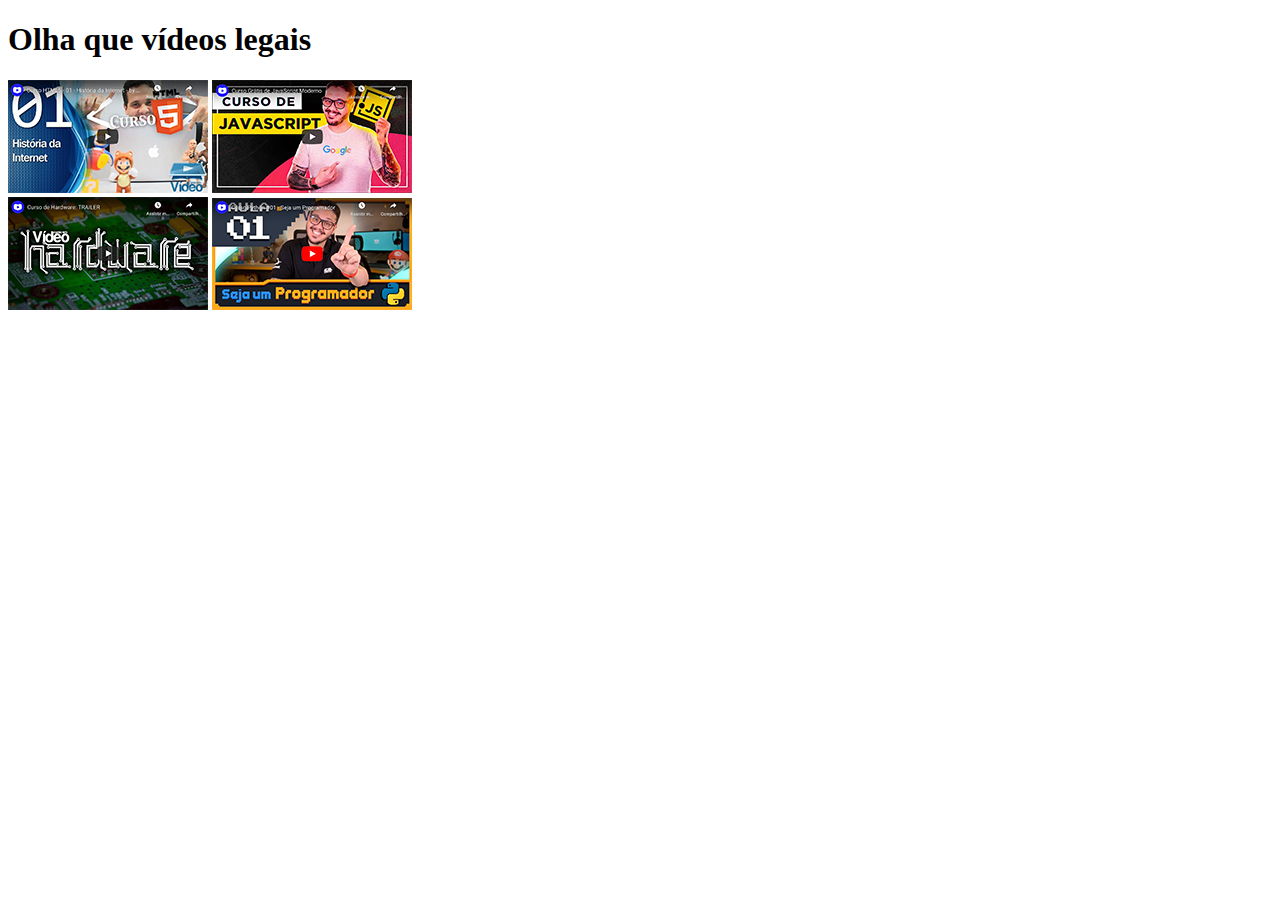
<file: desafio(11)/index.html>
<!DOCTYPE html>
<html lang="pt-br">

<head>
    <meta charset="UTF-8">
    <meta name="author" content="Rafa brendo">
    <meta name="description" content="Colocando videos para assistir numa page">
    <meta name="keywords" content="videos">
    <meta name="viewport" content="width=device-width, initial-scale=1.0">
    <title>videos para assistir</title>
    <link rel="shortcut icon" href="imagens/favicon.ico" type="image/x-icon">
</head>

<body>
    <h1>Olha que vídeos legais</h1>

    <a href="video1.html"><img src="imagens/thumb-html.png" alt="video 1"></a>
    <a href="video2.html"><img src="imagens/thumb-js.png" alt="video 2"></a> <br>
    <a href="video3.html"><img src="imagens/thumb-hardware.png" alt="video 3"></a>
    <a href="video4.html"><img src="imagens/thumb-python.png" alt="video 4"></a>


</body>

</html>
</file>
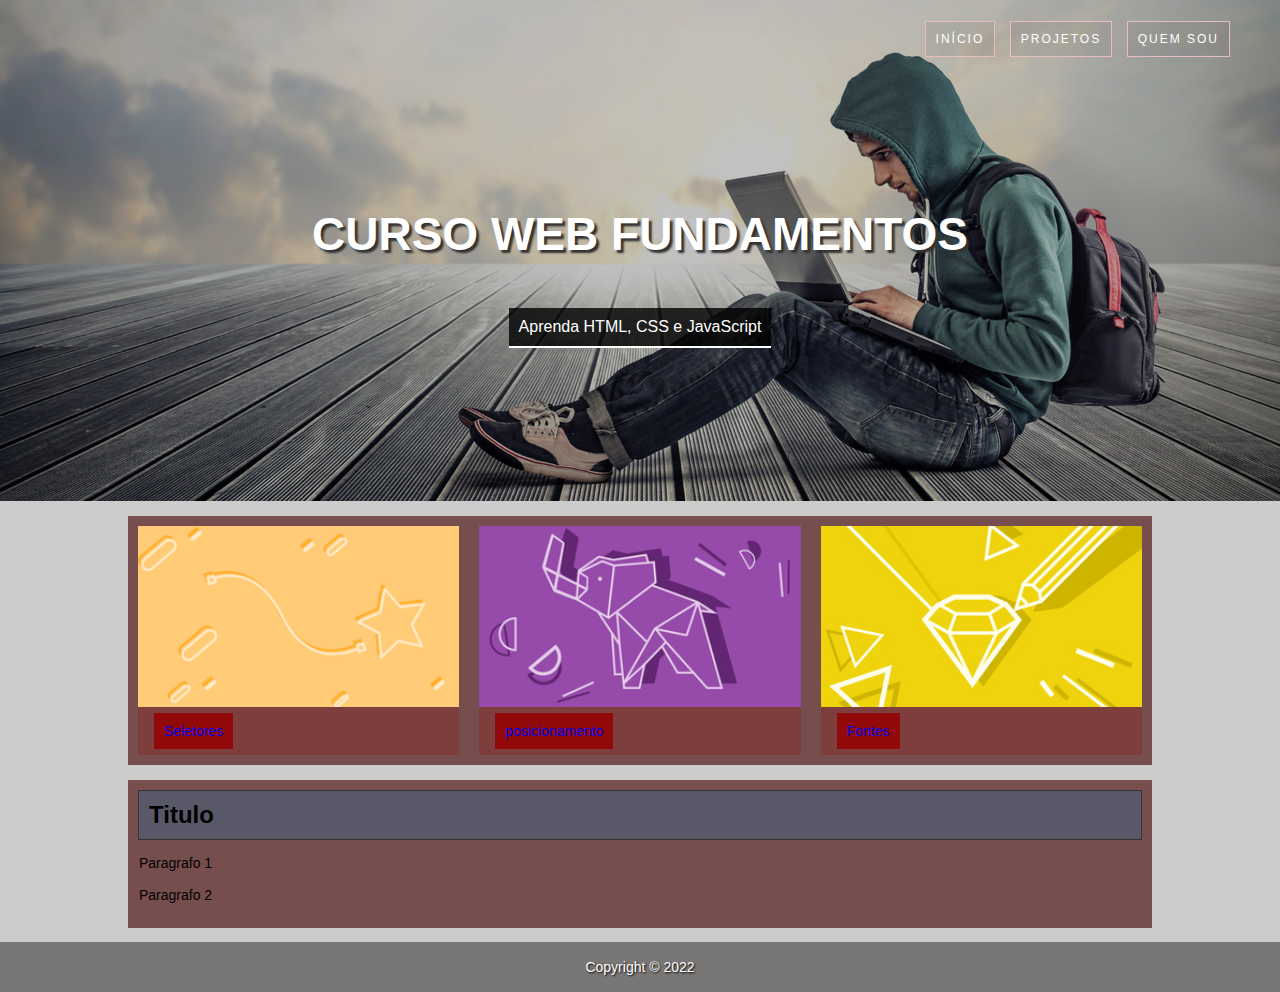
<file: desafio/index.html>
<!DOCTYPE html>
<html lang="pt-br">
<head>
    <meta charset="UTF-8">
    <meta http-equiv="X-UA-Compatible" content="IE=edge">
    <meta name="author" content="Rafael Brendo">
    <meta name="description" content="mitando no html5">
    <meta name="keywords" content="tecnologia, html5">
    <meta name="viewport" content="width=device-width, initial-scale=1.0">
    <title>Estruturando Layout</title>
    <link rel="shortcut icon" href="imagens/favicon-a.ico" type="image/x-icon">
    <link rel="stylesheet" href="style.css">
</head>
<body>
    <div id="principal">
        <header class="hero">
            <nav>
                <ul>
                    <li><a href="index.html">Início</a></li>
                    <li><a href="#">Projetos</a></li>
                    <li><a href="#">Quem Sou</a></li>
                </ul>
            </nav>
            <div class="hero-content">
                <h1>Curso Web Fundamentos</h1>
                <p>Aprenda HTML, CSS e JavaScript</p>
            </div>
        </header>

        <main>
            <section class="content-section">
                <div class="card card-1">
                    <!--Fiz uma nova classe dentro da minha classe. Aqui eu tenho class card e class card-1 que especifica ainda mais meu elemento. Dai eu posso formata-las em conjunto, bem como separadamente.-->
                    <img src="imagens/card_01.png" alt="">
                    <p><a href="#" class="content-card" target="_blank">Seletores</a></p>
                </div>

                <div class="card card-2">
                    <img src="imagens/card_02.jpg" alt="">
                    <p><a href="#" class="content-card" target="_blank" rel="">posicionamento</a></p>
                </div>

                <div class="card card-3">
                    <img src="imagens/card_03.jpg" alt="">
                    <p><a href="#" class="content-card" target="_blank">Fontes</a></p>
                </div>
            </section>

            <section class="content-section">
                <article>
                    <header class="content-header">
                        <h2>Titulo</h2>
                    </header>    
                        <p>Paragrafo 1</p>
                        <p>Paragrafo 2</p>
                    
                </article>
            </section>
        </main>

        <footer class="rodape">

            <p>Copyright &copy; 2022</p>
        </footer>
    </div>
</body>
</html>
</file>
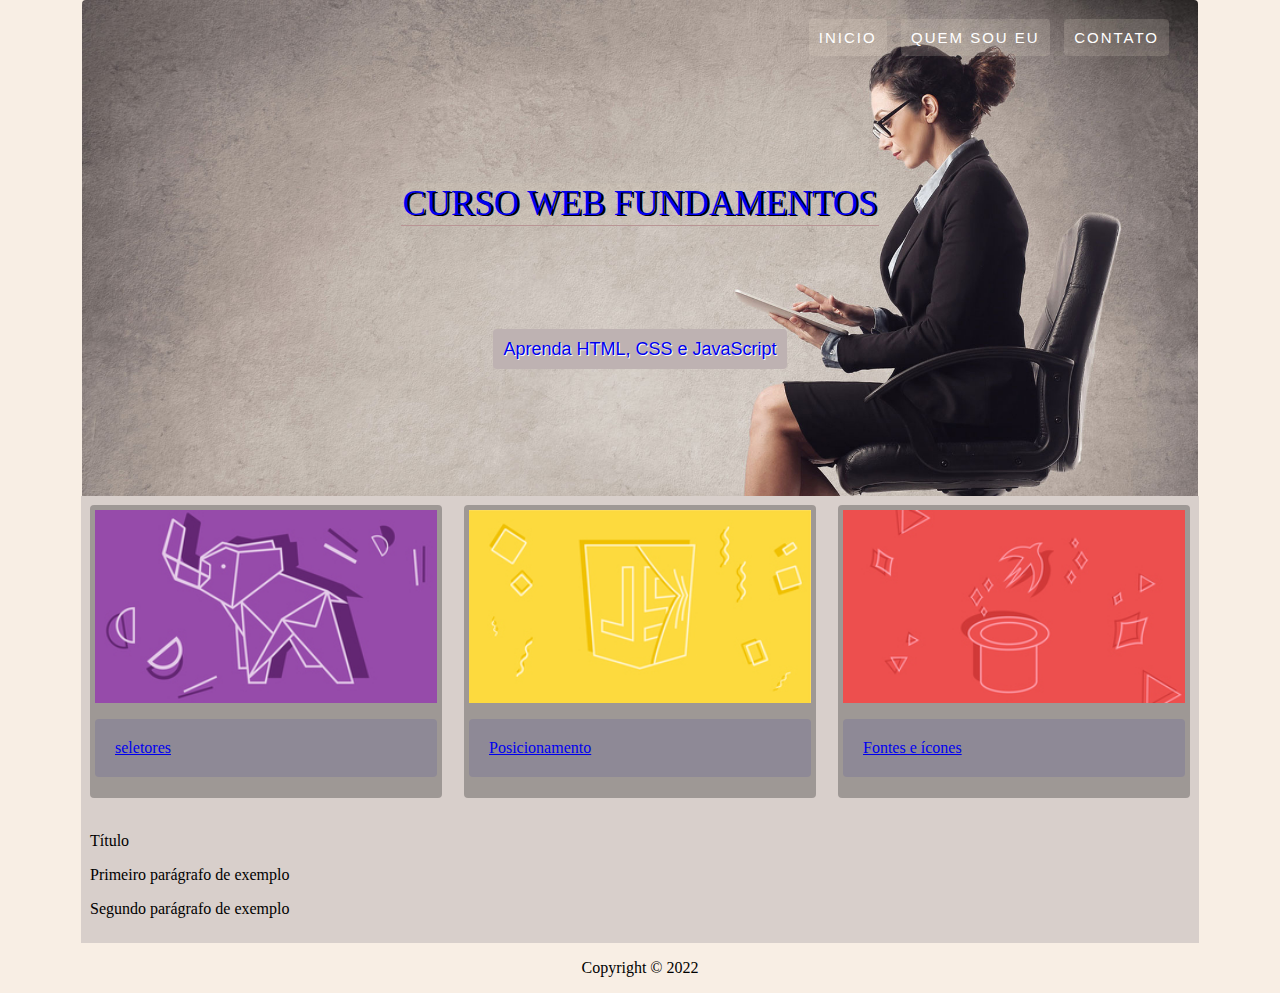
<file: desafio2.0/index.html>
<!DOCTYPE html>
<html lang="pt-br">
<head>
    <meta charset="UTF-8">
    <meta http-equiv="X-UA-Compatible" content="IE=edge">
    <meta name="viewport" content="width=device-width, initial-scale=1.0">
    <title>pagina</title>
    <link rel="shortcut icon" href="imagens/alien.ico" type="image/x-icon">
    <link rel="stylesheet" href="style.css">
</head>
<body>
    <header class="content-header">
        <nav>
            <ol>
                <li>
                    <a href="#">inicio
                        <div id="menu">
                            <p>aaa</p>
                            <p>###</p>
                            <p>###</p>
                        </div>
                    </a>
                    
                </li>
                <li>
                    <a href="#">Quem sou eu
                        <div id="menu">
                            <p>aaa</p>
                            <p>###</p>
                            <p>###</p>
                        </div>
                    </a>
                </li>
                <li>
                    <a href="#">Contato
                        <div id="menu">
                            <p>aaa</p>
                            <p>###</p>
                            <p>###</p>
                        </div>
                    </a>
                </li>
            </ol>
        </nav>
        <div id="content-div1">
            <p><a href="#">Curso Web Fundamentos</a></p>
        </div>
        <div id="content-div2">
            <p><a href="#">Aprenda HTML, CSS e JavaScript</a></p>
        </div>
    </header>
    <main>
        <section>
            <div class="card card-1">
                <img src="imagens/card_02.jpg" alt="">
                <p><a href="#" target="_blank" rel="next">seletores</a></p>
            </div>
            <div class="card card-2">
                <img src="imagens/card_04.jpg" alt="">
                <p><a href="#" target="_blank" rel="next">Posicionamento</a></p>
            </div>
            <div class="card card-3">
                <img src="imagens/card_05.jpg" alt="">
                <p><a href="#" target="_blank" rel="next">Fontes e ícones</a></p>
            </div>
        </section>
        <section>
            <article>
                <header>
                    <p>Título</p>
                </header>
                <p>Primeiro parágrafo de exemplo</p>
                <p>Segundo parágrafo de exemplo</p>
            </article>
        </section>
    </main>
    <footer>
        <p>Copyright &copy 2022</p>
    </footer>
</body>
</html>
</file>
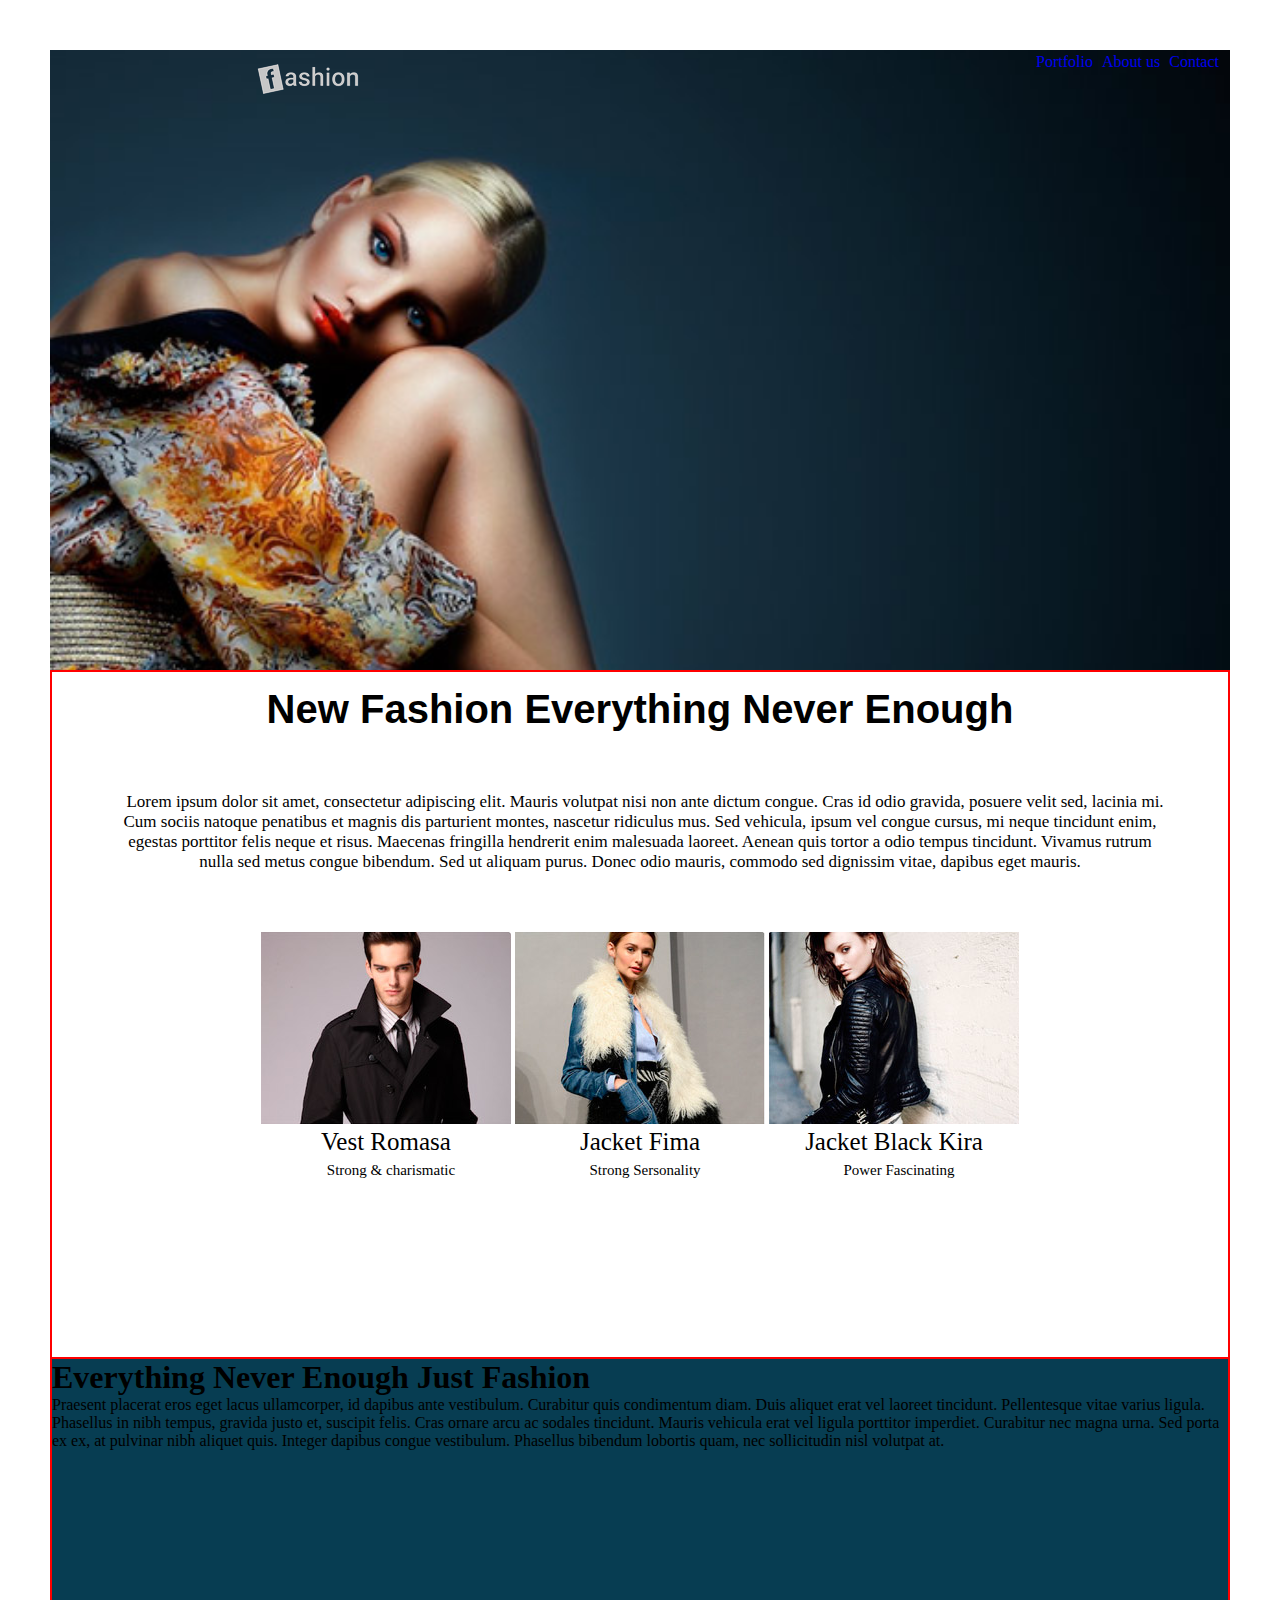
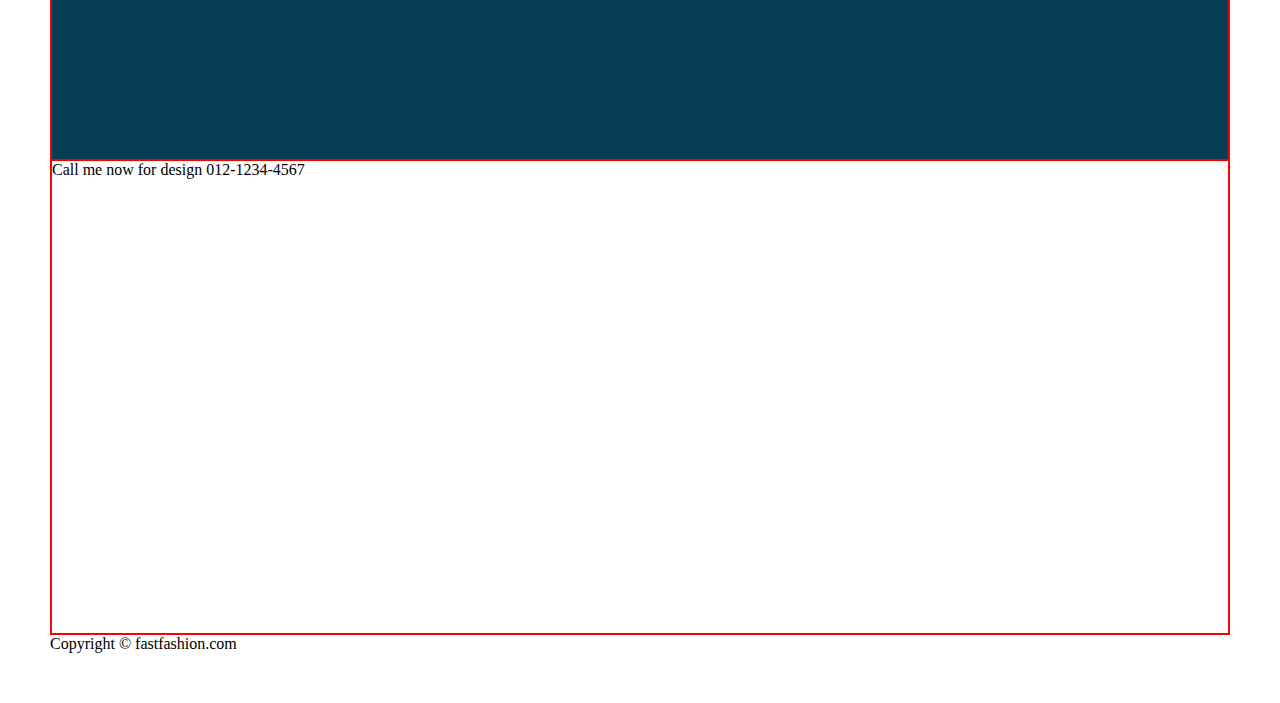
<file: Projeto_Fashion/index.html>
<!doctype html>
<!-- doctype informa ao agente de usuario a versão do html que deve ser renderizada-->
<html lang="pt-br">
    <head>
        <meta charset="utf-8">
        <meta name="author" content="Rafael">
        <meta name="description" content="descrição bacanuda">
        <meta name="keywords" content="html5, tecnologia">
        <title> pagina de exemplo estrutura basica </title>
        <link rel="shortcut icon" href="#" type="image/x-icon">
        <link rel="stylesheet" href="style.css">
    </head>
    <body>
        
 
<header class="content-header">
    <div>

    
        <nav id="content-header">
            <ul>
                <li><a href="#" target="_blank">Portfolio</a></li>
                <li><a href="#" target="_blank">About us</a></li>
                <li><a href="#" target="_blank">Contact</a></li>
            </ul>
        </nav>
    </div>
     
</header>




<main>
    <section class="content-section">
        <h1>New Fashion Everything Never Enough</h1>
        
        <p>Lorem ipsum dolor sit amet, consectetur adipiscing elit. Mauris volutpat nisi non ante dictum congue. Cras id odio gravida, posuere velit sed, lacinia mi. Cum sociis natoque penatibus et magnis dis parturient montes, nascetur ridiculus mus. Sed vehicula, ipsum vel congue cursus, mi neque tincidunt enim, egestas porttitor felis neque et risus. Maecenas fringilla hendrerit enim malesuada laoreet. Aenean quis tortor a odio tempus tincidunt. Vivamus rutrum nulla sed metus congue bibendum. Sed ut aliquam purus. Donec odio mauris, commodo sed dignissim vitae, dapibus eget mauris.</p>
        
        
       
        
        <div>
            
            
                <img src="imagens/modelo1.jpg" alt="Vest Romasa
                Strong & charismatic">
                <h2>Vest Romasa</h2>
              <p>  Strong & charismatic</p>
            
                
        </div>
        
        
        <div>
            <img src="imagens/modelo2.jpg" alt="Jacket Fima
            Strong Sersonality">
            <h2>Jacket Fima</h2>
              <p>  Strong Sersonality</p>
        </div>
        
        
        <div>
            <img src="imagens/modelo3.jpg" alt="Jacket Black Kira
            Power Fascinating">
            <h2>Jacket Black Kira</h2>
              <p>  Power Fascinating</p>
        </div>
        
        
        
    </section>
    <section class="second-content-section">
        <h1>Everything Never Enough
        Just Fashion</h1>
        
        <p>Praesent placerat eros eget lacus ullamcorper, id dapibus ante vestibulum. Curabitur quis condimentum diam. Duis aliquet erat vel laoreet tincidunt. Pellentesque vitae varius ligula. Phasellus in nibh tempus, gravida justo et, suscipit felis. Cras ornare arcu ac sodales tincidunt. Mauris vehicula erat vel ligula porttitor imperdiet. Curabitur nec magna urna. Sed porta ex ex, at pulvinar nibh aliquet quis. Integer dapibus congue vestibulum. Phasellus bibendum lobortis quam, nec sollicitudin nisl volutpat at.</p>
    </section>
    <section>
        <p>
            Call me now for design
            012-1234-4567
        </p>

        <iframe src="https://www.google.com/maps/embed?pb=!1m14!1m12!1m3!1d15347.673440377155!2d-47.77362265!3d-15.913347399999997!2m3!1f0!2f0!3f0!3m2!1i1024!2i768!4f13.1!5e0!3m2!1spt-BR!2sbr!4v1664970993654!5m2!1spt-BR!2sbr" width="600" height="450" style="border:0;" allowfullscreen="" loading="lazy" referrerpolicy="no-referrer-when-downgrade"></iframe>
    </section>
</main>

<footer>
    Copyright &copy fastfashion.com
</footer>
    </body>
</html>
</file>
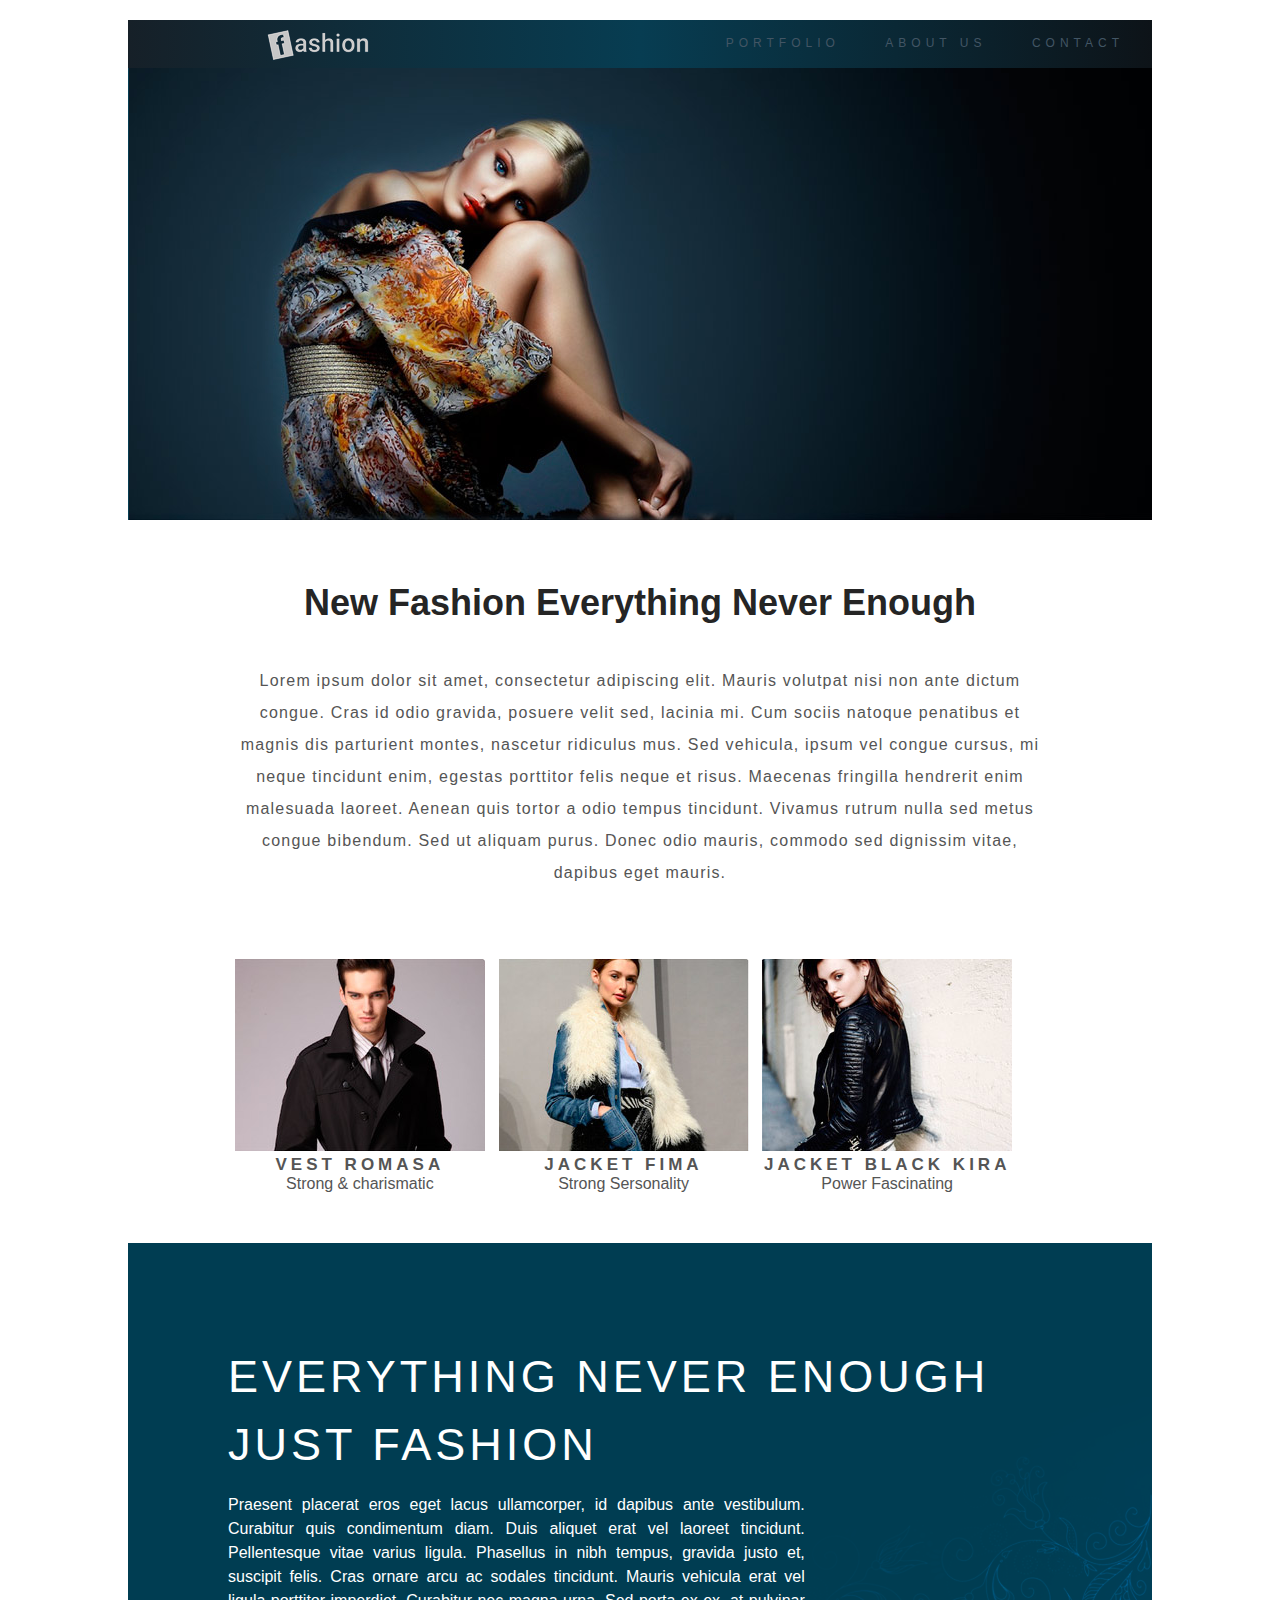
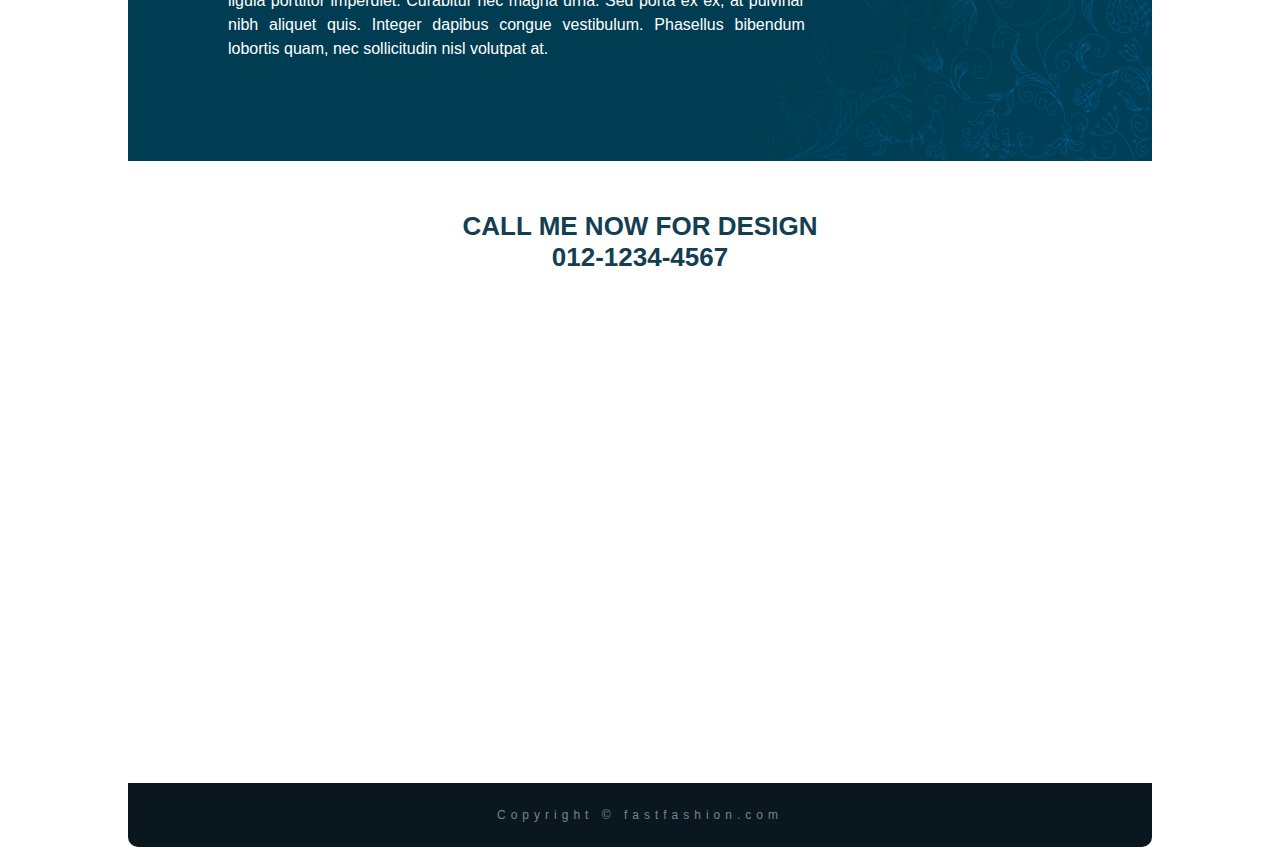
<file: projeto_fashion_2/index.html>
<!DOCTYPE html>
<html lang="pt-br">
<head>
    <meta charset="UTF-8">
    <meta http-equiv="X-UA-Compatible" content="IE=edge">
    <meta name="viewport" content="width=device-width, initial-scale=1.0">
    <meta name="description" content="descrição do site">
    <meta name="keywords" content="html5, tecnologia">
    <link rel="stylesheet" href="style.css">
    <title>Fashion</title>
</head>
<body>
    <div id="principal">
        <div class="divPrincipal">
            <header class="header-top">
                <a href="#" target="_blank" class="logotipo"><img src="imagens/logo.png" alt="Logotipo Fashion"></a>
                <nav class="header-nav">
                    <ul>
                        <li><a href="#">Portfolio</a></li>
                        <li><a href="#">About us</a></li>
                        <li><a href="#">Contact</a></li>
                    </ul>
                </nav>
            </header>
            <!-- <div class="imgTopo">
                <img  src="imagens/topo.jpg" alt="Modelo feminina vestindo roupa x">
            </div> -->
        </div>

        <article class="portfolio">
            <h1>New Fashion Everything Never Enough</h1>
            <p>
                Lorem ipsum dolor sit amet, consectetur adipiscing elit. Mauris volutpat nisi non ante dictum congue. Cras id odio gravida, posuere velit sed, lacinia mi. Cum sociis natoque penatibus et magnis dis parturient montes, nascetur ridiculus mus. Sed vehicula, ipsum vel congue cursus, mi neque tincidunt enim, egestas porttitor felis neque et risus. Maecenas fringilla hendrerit enim malesuada laoreet. Aenean quis tortor a odio tempus tincidunt. Vivamus rutrum nulla sed metus congue bibendum. Sed ut aliquam purus. Donec odio mauris, commodo sed dignissim vitae, dapibus eget mauris.
            </p>
        </article>

        <section class="gallery">
            <article class="gallery-card">
                
                <img src="imagens/modelo1.jpg" alt="modelo 1">
                <p class="gallery-title">Vest Romasa </p>
                <p class="gallery-text">Strong &amp; charismatic</p>
                <!--&amp; é um codigo para & comercial-->
            </article>
            <article class="gallery-card">
                <img src="imagens/modelo2.jpg" alt="modelo 2">
                <p class="gallery-title">Jacket Fima</p>
                <p class="gallery-text">Strong Sersonality</p>
            </article>
            <article class="gallery-card">
                <img src="imagens/modelo3.jpg" alt="modelo 3">
                <p class="gallery-title">Jacket Black Kira</p>
                <p class="gallery-text">Power Fascinating</p>
            </article>

           
        </section>

        <article class="about">
            <h2>
                Everything Never Enough <br>Just Fashion
            </h2>
            <p>
                Praesent placerat eros eget lacus ullamcorper, id dapibus ante vestibulum. Curabitur quis condimentum diam. Duis aliquet erat vel laoreet tincidunt. Pellentesque vitae varius ligula. Phasellus in nibh tempus, gravida justo et, suscipit felis. Cras ornare arcu ac sodales tincidunt. Mauris vehicula erat vel ligula porttitor imperdiet. Curabitur nec magna urna. Sed porta ex ex, at pulvinar nibh aliquet quis. Integer dapibus congue vestibulum. Phasellus bibendum lobortis quam, nec sollicitudin nisl volutpat at.
            </p>
        </article>

        <div id="contact">
            <address>
                Call me now for design <br> 012-1234-4567
            </address>
        </div>
        <div class="maps">
            <!--Mapa do google-->
            <iframe src="https://www.google.com/maps/embed?pb=!1m14!1m12!1m3!1d15354.101114105053!2d-48.050602149999996!3d-15.828966199999998!2m3!1f0!2f0!3f0!3m2!1i1024!2i768!4f13.1!5e0!3m2!1spt-BR!2sbr!4v1667841267576!5m2!1spt-BR!2sbr" width="600" height="450" style="border:0;" allowfullscreen="" loading="lazy" referrerpolicy="no-referrer-when-downgrade"></iframe>
        </div>

        

        <footer class="rodape">
            Copyright &copy; fastfashion.com
        </footer>

    
    </div>
    
</body>
</html>
</file>
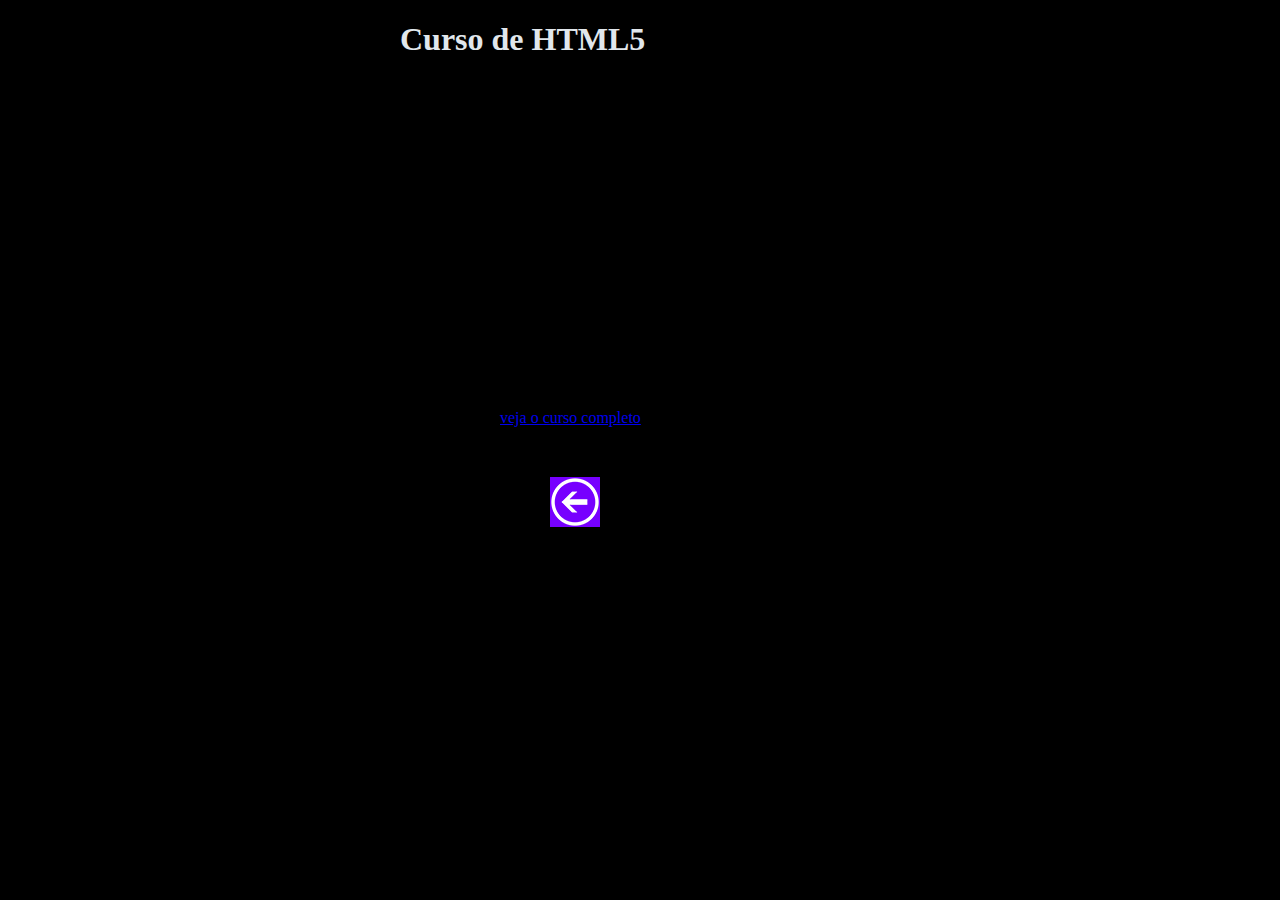
<file: desafio(11)/video1.html>
<!DOCTYPE html>
<html lang="pt-br">

<head>
    <meta charset="UTF-8">
    <meta name="viewport" content="width=device-width, initial-scale=1.0">
    <title>video 1</title>
    <style>
     body{
        background-color: black;
        color: rgb(225, 231, 236);
        margin: 10px 10px 0px 250px ;
     }
     img{
        background-color: rgb(119, 0, 255);
        margin: 50px 200px 200px 300px;
        
     }
     p{
        margin:10px 10px 0px 250px  ;
     }
     h1{
        margin-left: 150px;
     }
    </style>
</head>

<body>
    <h1>Curso de HTML5</h1>
    <iframe width="560" height="315" src="https://www.youtube.com/embed/epDCjksKMok" title="YouTube video player" frameborder="0" allow="accelerometer; autoplay; clipboard-write; encrypted-media; gyroscope; picture-in-picture" allowfullscreen></iframe>
    <br>
    <p>
        <a href="https://www.youtube.com/playlist?list=PLHz_AreHm4dlAnJ_jJtV29RFxnPHDuk9o">veja o curso completo</a>
    </p>
    <a href="index.html"><img src="imagens/voltar.png" alt="voltar"></a>


</body>

</html>
</file>
<file: desafio/style.css>
@charset "UTF-8";

body{
   font-family: Arial, Helvetica, sans-serif;
   background: #ccc;
   margin: 0;
}

.hero{
    background-image: url(imagens/bg-3.jpg);
    /* ../ volta um diretorio(pasta anterior)
      ./ significa o proprio diretorio(propria pasta)
    */
    height: 500px;
    background-position: right center;
    background-size: cover;
    border-top: 1px solid transparent;
}

.hero-content{
    text-align: center;
    color: white;
    margin-top: 150px;
    
}
.hero nav ul{
    text-align: right;
    /*Olha pra hierarquia. É como se eu pegasse o "pai" da li e alinhasse para a direita*/
    margin: 20px 50px 0px 0px;
}
.hero nav li{
    display:inline-block;/*como se fosse uma unica linha*/
    border: 1px solid rgb(230, 190, 190);
    margin-left: 10px;
    list-style: none;
    

}

.hero nav a {
    background: rgba(102, 89, 89, 0.13);
    display: block;
    padding: 10px;
    color: white;
    text-decoration: none;
    text-transform: uppercase;
    font-size: 12px;
    letter-spacing: 2px;
}

.hero nav a:hover{
    background: rgba(102, 89, 89, 0.753);
}

.hero-content h1{
    /* minha classe hero-content e minha tag h1 dentro da classe. obs.: eu também poderia ter criado uma class para o h1(é descendente da minha classe)
    */
    text-transform: uppercase;
    font-size: 46px;
    text-shadow: 3px 3px 2px #333;
}
.hero-content p{
    background-color: rgba(0,0,0,.8);
    /*Eu poderia ter colocado 0.8*/
    display: inline-block;
    padding: 10px;
    border-bottom: 2px solid white;
    
}
/*Por padrão, só pode ter um main por página, porque não existe dois conteúdos principais.
*/
main{
    width: 80%;
    margin: auto;
    
}

.content-section{
    background-color: rgb(119, 78, 78);
    padding: 10px;
    margin-top: 15px; 
    /*display: inline-block;
    flex-direction: row;
    justify-content: space-between;*/
    overflow: auto;/*Nesse caso vai ser uma gambiarra para redenizar/entender o tamanho dos blocos*/  
}

.content-section div a{
    padding: 15px;
    margin: 0px;
    background-color: rgb(146, 9, 9);
    padding: 10px;
    text-align: left;
    text-decoration: none;
   
}
.content-section div:hover{
    background-color: rgba(11, 11, 131, 0.13);


    
    
}

.card{
    width: 32%;
    float: left;
    box-sizing: border-box;/*Vai manter o tamanho que eu tinha declarado no width e height*/
    
}
/*vai somar width 32 + 32 + 32 + 2(margin-right) + 2 (margin-right) */
.card-1, .card-2{
    margin-right: 2%;
}
.card img{
    width: 100%;
    display: block;
}

.card p{
    background-color: rgba(145, 29, 29, 0.322);
    color: rgb(182, 24, 24);
    margin: 0px;
    padding: 15px;
    border:1px solid red
}
/*.content-section div {
    border: 1px solid rgba(241, 236, 236, 0);
    padding: 20px;
    float: left;
    
      
}
*/
/*.content-section div p {
    display: flex;
    
    
    text-align: left;
    
    padding: 20px;
    background: rgba(126, 119, 119, 0.322);
    color: rgba(0, 0, 0, 0.856) ;
    border: 1px solid rgb(126, 119, 119);
    
    

    
}
*/
.content-header{
    display: block;
    
    background: rgba(201, 189, 189, 0.014);
    border: 1px solid #333;
}

.content-header h2{
    margin:0px;
    background: rgb(88, 88, 105);
    padding: 10px;
}
.content-section p{
    display: block;
    border: 1px solid transparent;
    font-family:Arial, Helvetica, sans-serif;
    font-size: 14px;
    text-align: left;
}

.rodape{
    height: 50px;
    text-align: center;
    text-shadow: 1px 1px 2px black;
    color: white;
    font-size: 14px;
    background:rgb(121, 119, 118);
    line-height: 50px;
    /*line-height com o valor de height é uma gambiarra para centralizar  */
}
</file>
<file: desafio2.0/style.css>
@charset "UTF-08";

body{
    background-color: rgba(247, 236, 224, 0.884);
    margin: 0px;
}

.content-header{
    background-image: url(imagens/bg-1.jpg);
    background-size: cover;
    background-repeat:no-repeat; 
    border: 0px solid transparent;
    height: 480px;
    width: 1100px;
    margin: auto;
    padding: 8px;
    border-radius: 4px 4px 0px 0px;
}

nav{
    text-align: justify;
    border: 1px solid transparent;
}
.content-header nav ol{
    list-style: none;
    text-align: right;
    margin: 10px 20px 0px 0px;
    font-family: Arial, Helvetica, sans-serif;
    color: rgb(3, 3, 3);
}
.content-header nav li{
    display: inline-block;
    margin-left: 10px;
}
.content-header nav a{
    display: block;
    background: rgba(250, 235, 215, 0.158);
    padding: 10px;
    color: white;
    text-decoration: none;
    text-transform: uppercase;
    font-size: 15px;
    letter-spacing: 2px;
    border-radius: 4px;
}
.content-header nav a>div{
    display: none;
    position: absolute;
    text-align: right;

}

.content-header nav a:hover>div{
    /*Quando eu passar o mouse pelo houver de a, o que vai acontecer a div, que é minha children...*/
    display: block;
    background-color: transparent;
    color: black;
    text-align: right;
    position: absolute;
    
}

.content-header nav a:hover{
    /*Quando eu passar o mouse em a*/
    background-color: rgba(250, 235, 215, 0.219);
    border-radius: 4px;

}
.content-header nav a:visited{
  color: black;  
}

#content-div1{
    text-align: center;
    font-size: 35px;
    border: 1px solid transparent;
    margin-right:auto;
    margin-left: auto; 
    margin-top: 90px;
    
    
}
#content-div1 p{
    border-bottom: 1px solid rgb(184, 149, 149);
   display: inline-block;
}
#content-div1 p a{
    background-color: rgba(250, 235, 215, 0.062);
    padding: 1px;
    display: inline-block;
    border-radius: 7px;
    
    text-transform: uppercase;
    text-decoration: none;
    text-shadow: 2px 0.7px black;
    letter-spacing: normal;
}
#content-div1 p a:hover{
    background-color: rgba(250, 235, 215, 0.219);
    border-radius: 7px;
    
}
#content-div1 p a:visited{
    color: rgb(121, 88, 88);
}
#content-div2{
    border: 1px solid transparent;
    text-align: center;
    margin-right: auto;
    margin-left: auto;
    margin-top: 60px;
    display: block;
    
}
#content-div2 a{
    background-color: rgb(190, 178, 178);
    border-radius: 4px;
    font-size: 18px;
    font-family: Arial, Helvetica, sans-serif;
    text-decoration: none;
    text-shadow: 1px 1px white;
    padding: 10px;
    
}
#content-div2 a:hover{
    background-color: rgb(190, 178, 178);
    border-radius: 4px;
    padding: 10px;
    border-bottom: 1.5px solid rgb(166, 162, 170);
}
main{
    width: 100%;
    margin: auto;
}
section{
    border: 1px solid transparent;
    padding: 8px;
    margin: auto;
    width: 1100px;
    overflow: auto;
    background-color: rgba(136, 128, 143, 0.281);
    
}
.card{
    width: 32%;
    float: left;
    box-sizing: border-box;
    border: 1px solid transparent;
    border-radius: 4px;
    background-color: rgba(0, 0, 0, 0.267);
    padding: 4px;
    text-align: center left; 
    margin: 0px;
}

 .card-1, .card-2{
    margin-right: 2%;
}
.card img{
    width: 100%;
    display: block;
}
.card a{
    padding: 20px;
    margin: 0px;
    background-color: rgb(142, 137, 150);
    display: block;
    border-radius: 4px;
}
.card a:hover{
    background-color: rgb(166, 170, 169);
}
footer{
    text-align: center;
}
</file>
<file: Projeto_Fashion/style.css>
@charset "UTF-8";




:root{
    --corfundo:#FFFFFF;
    --cor-da-caixa:#073d52;



}

*{
    margin: 0px;
    padding: 0px;
}

body{
    margin: 50px;
    background-color: var(--corfundo);
}

.content-header{
    background-image: url(imagens/topo.jpg);
    background-repeat: no-repeat;
    /* Primeiro valor: largura da imagem, segundo valor: altura */
    background-size: cover;
    background-repeat: no-repeat;
    background-position: center;
    background-attachment: fixed;;
    margin: auto;
    height: 620px;
    width: auto;
    min-height: 385px;
    min-width: 601px;
    padding: 0px;
    padding-top: 2px;
    padding-right: 10px;
    padding-bottom: 0px;
    box-sizing: border-box;
    border: 1px solid transparent;
}

.content-header div{
    background-image: url(imagens/logo.png);
    background-repeat: no-repeat;
    background-color: transparent;
    background-position: 202px;
    margin:0px;
    height: 50px;
    padding: 0px;
    

}

nav{
    text-align: right;
    
    height: 60px;
    width: auto;
}
nav ul{
    list-style: none;
}
nav ul > li{
    text-decoration: none;
    display: inline-block;
    margin-left: 5px;

}

li > a{
    text-decoration: none;
    display: inline-block;
}

main{
    margin: 0px;
    width: auto;
    border: 1px solid red;
    min-height: 385px;
    min-width: 601px;
}

section{
    border: 1px solid red;
}

.content-section{
    text-align: center;
    height: 685px;
    width: auto;
    min-height: 550px;
}

.content-section h1{
    margin-top: 15px;
    font-size: 40px;
    font-family: sans-serif;
    font-weight: bold;
}

.content-section p{
    text-align: center;
    text-indent: 10px;
    margin: 40px;
    padding: 20px;
    font:normal 17px lighter sans-serif;
}

.content-section div{
    display: inline-block;
}
.content-section div > h2{
    margin: 0px;
    padding: 0px;
    font:normal 25px bolder sans-serif;
}
.content-section div > p{
    margin: 0px;
    text-align: center;
    padding: 6px;
    font:normal 15px lighter sans-serif;
}

.second-content-section{
    background-color: var(--cor-da-caixa);
    background-image: url(imagens/bg_detalhe.png);
    background-repeat: no-repeat;
    background-attachment: fixed;
    background-position: bottom right;
    height: 400px;

}
</file>
<file: projeto_fashion_2/style.css>
@charset "UTF-8";

:root{
    --cor0:rgb(255, 255, 255);
    --cor1:#073d52;
    --cor2:#162028;
    --cor3:#0d1318;
    --cor4:#425564;
    
}

*{
    padding: 0px;
    margin: 0px;
}


body{
    font-family: tahoma, arial, sans-serif;
    

}

.divPrincipal{
    background-image: url('imagens/topo.jpg');
    background-size: auto;
    background-repeat: no-repeat;
    background-attachment:scroll;
    background-color: #073d52;
    background-position: 1px 13px;
    min-height: 500px;
    max-width: 1024px;
    min-width: 675px;
}

#principal{
    
    max-width: 1024px;
    min-width: 675px;
    min-height: auto;
    margin: 20px auto;
    
}


.header-top{
    height:40px;
    background-image: linear-gradient(to right, var(--cor2), var(--cor1), var(--cor3));
    position: relative;
    /*position relative vai fazer com que o block filho se relacione com o pai*/
    padding-top: 8px;  
}

.logotipo{
    margin: 5px 0px 0px 135px;
    
}

.header-nav{
    position: absolute;
    /*Para dar inicio a relação com o bloco pai*/
    top:0;
    right: 0;
    height: 100%;
    
}

.header-nav li{
    list-style: none;
    display: inline-block;
    margin-right:15px;
    padding: 13px;

}

.header-nav a{
    color: var(--cor4);
    text-decoration: none;
    text-transform: uppercase;
    font-size: 12px;
    letter-spacing: 5px;
    /*Espaçamento entre linhas*/
}

.header-nav a:hover{
    color: aliceblue;
    transition-duration: 0.5s;
    /* transition: color 0.5s linear; mesma cooisa do de cima */
    
}

.portfolio{
    padding: 20px 100px 50px;
    text-align: center;

}

.portfolio h1{
    font-size: 36px;
    color: #252525;
    margin: 20px ;
    line-height: 85px;
    
}

.portfolio p{
    font-size:16px;
    line-height: 2;
    /*Posso colocar 32px que é espaço duplo ou apenas colocar o 2, que tbm significa espaço duplo*/
    color: #555;
    letter-spacing: 1.2px;
}

.gallery{
    color: #555;
    padding: 20px 100px 50px;
    overflow: auto;
    /*É uma gambiarra*/
    
}

.gallery-card{
    height: auto;
    min-width: 32%;
    /*o width em 32% ajudou a deixar os blocos em linha*/
    float: left;
    text-align: center;
}

.gallery-title{
    text-transform: uppercase;
    letter-spacing: 4px;
    font-size: 17px;
    font-weight: bold;

}

.about{
    background-color: #003d52;
    padding: 100px;
    color:white;
    background-image: url('imagens/bg_detalhe.png');
    background-repeat: no-repeat;
    background-position: right bottom;
}

.about p{
    line-height: 1.5;
    width: 70%;
    text-align: justify;
}

.about h2{
    padding-bottom: 15px;
    line-height: 1.5;
    text-transform: uppercase;
    font-size: 45px;
    font-weight: normal;
    letter-spacing: 4px;
}

#contact{
    margin:50px 0;
}

#contact address{
    color:#143f52;
    text-transform: uppercase;
    font-size: 26px;
    font-style: normal;
    text-align: center;
    font-weight: bolder;
    padding-bottom: 10px;
}

.maps{
    width: 100%;
    height: 450px;
    margin: auto;
    /* padding-left: 220px;
    padding-right: 50px;
    padding-bottom: 50px; */
}

.maps iframe{
    width: 100%;
}

.rodape{
    background: #0b171f;
    padding: 25px;
    border-radius: 0px 0px 10px 10px;
    font-size: 12px;
    color: #6f8597;
    letter-spacing: 5px;
    text-align: center;
}
</file>
